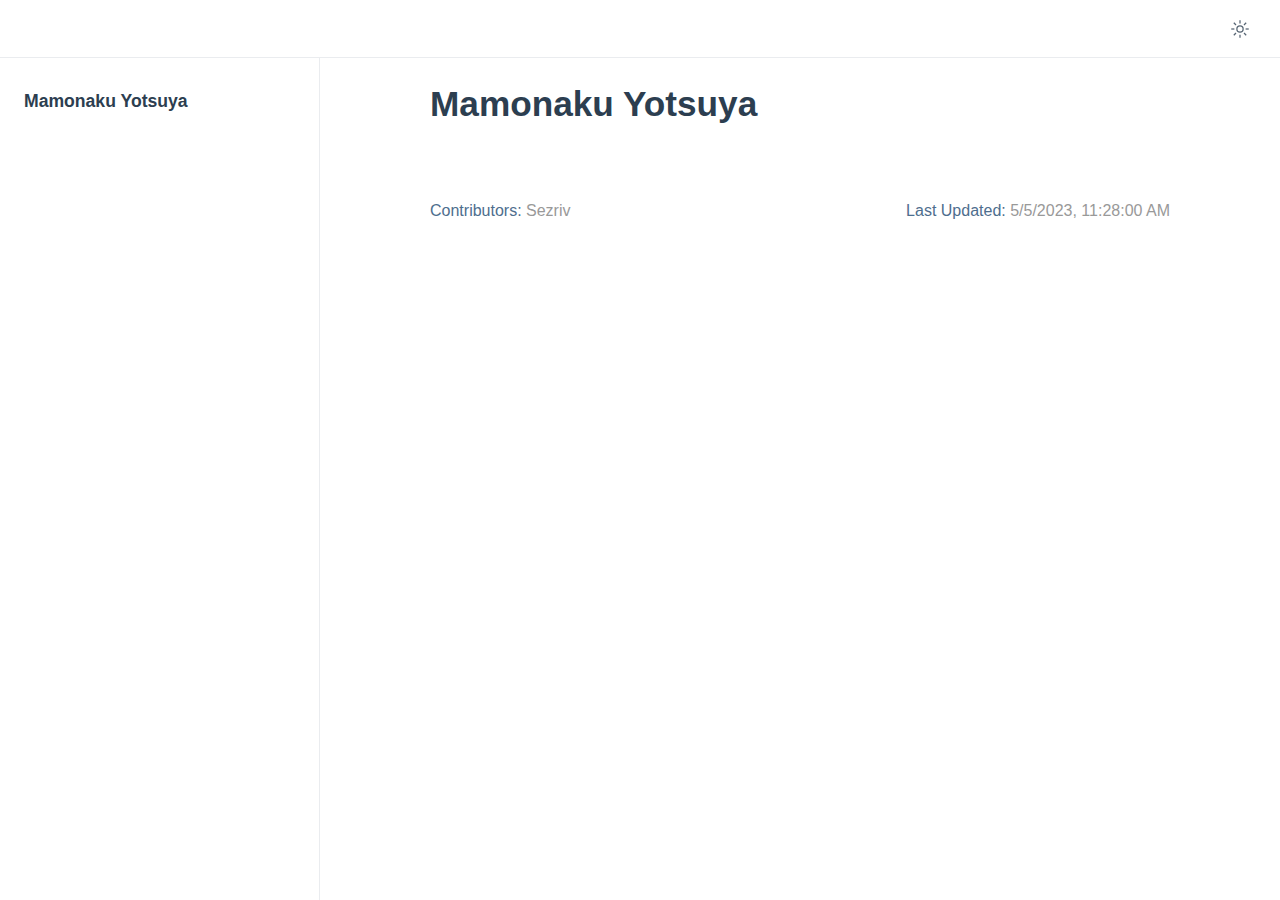
<file: index.html>
<!DOCTYPE html>
<html lang="en-US">
  <head>
    <meta charset="utf-8">
    <meta name="viewport" content="width=device-width,initial-scale=1">
    <meta name="generator" content="VuePress 2.0.0-beta.61">
    <style>
      :root {
        --c-bg: #fff;
      }
      html.dark {
        --c-bg: #22272e;
      }
      html, body {
        background-color: var(--c-bg);
      }
    </style>
    <script>
      const userMode = localStorage.getItem('vuepress-color-scheme');
			const systemDarkMode = window.matchMedia && window.matchMedia('(prefers-color-scheme: dark)').matches;
			if (userMode === 'dark' || (userMode !== 'light' && systemDarkMode)) {
				document.documentElement.classList.toggle('dark', true);
			}
    </script>
    <title>Mamonaku Yotsuya</title><meta name="description" content="">
    <link rel="preload" href="/assets/style-d2355f92.css" as="style"><link rel="stylesheet" href="/assets/style-d2355f92.css">
    <link rel="modulepreload" href="/assets/app-a01cbabe.js"><link rel="modulepreload" href="/assets/framework-5866ffd3.js"><link rel="modulepreload" href="/assets/index.html-d4770223.js"><link rel="modulepreload" href="/assets/index.html-ae63266d.js"><link rel="prefetch" href="/assets/404.html-60b35caa.js" as="script"><link rel="prefetch" href="/assets/404.html-87d54bd8.js" as="script">
  </head>
  <body>
    <div id="app"><!--[--><div class="theme-container"><!--[--><header class="navbar"><div class="toggle-sidebar-button" title="toggle sidebar" aria-expanded="false" role="button" tabindex="0"><div class="icon" aria-hidden="true"><span></span><span></span><span></span></div></div><span><a aria-current="page" href="/" class="router-link-active router-link-exact-active"><!----><!--v-if--></a></span><div class="navbar-items-wrapper" style=""><!--[--><!--]--><!----><!--[--><!--]--><button class="toggle-color-mode-button" title="toggle color mode"><svg style="" class="icon" focusable="false" viewBox="0 0 32 32"><path d="M16 12.005a4 4 0 1 1-4 4a4.005 4.005 0 0 1 4-4m0-2a6 6 0 1 0 6 6a6 6 0 0 0-6-6z" fill="currentColor"></path><path d="M5.394 6.813l1.414-1.415l3.506 3.506L8.9 10.318z" fill="currentColor"></path><path d="M2 15.005h5v2H2z" fill="currentColor"></path><path d="M5.394 25.197L8.9 21.691l1.414 1.415l-3.506 3.505z" fill="currentColor"></path><path d="M15 25.005h2v5h-2z" fill="currentColor"></path><path d="M21.687 23.106l1.414-1.415l3.506 3.506l-1.414 1.414z" fill="currentColor"></path><path d="M25 15.005h5v2h-5z" fill="currentColor"></path><path d="M21.687 8.904l3.506-3.506l1.414 1.415l-3.506 3.505z" fill="currentColor"></path><path d="M15 2.005h2v5h-2z" fill="currentColor"></path></svg><svg style="display:none;" class="icon" focusable="false" viewBox="0 0 32 32"><path d="M13.502 5.414a15.075 15.075 0 0 0 11.594 18.194a11.113 11.113 0 0 1-7.975 3.39c-.138 0-.278.005-.418 0a11.094 11.094 0 0 1-3.2-21.584M14.98 3a1.002 1.002 0 0 0-.175.016a13.096 13.096 0 0 0 1.825 25.981c.164.006.328 0 .49 0a13.072 13.072 0 0 0 10.703-5.555a1.01 1.01 0 0 0-.783-1.565A13.08 13.08 0 0 1 15.89 4.38A1.015 1.015 0 0 0 14.98 3z" fill="currentColor"></path></svg></button><!----></div></header><!--]--><div class="sidebar-mask"></div><!--[--><aside class="sidebar"><!----><!--[--><!--]--><ul class="sidebar-items"><!--[--><li><p tabindex="0" class="sidebar-item sidebar-heading">Mamonaku Yotsuya <!----></p><!----></li><!--]--></ul><!--[--><!--]--></aside><!--]--><!--[--><main class="page"><!--[--><!--]--><div class="theme-default-content"><!--[--><!--]--><div><h1 id="mamonaku-yotsuya" tabindex="-1"><a class="header-anchor" href="#mamonaku-yotsuya" aria-hidden="true">#</a> Mamonaku Yotsuya</h1></div><!--[--><!--]--></div><footer class="page-meta"><!----><div class="meta-item last-updated"><span class="meta-item-label">Last Updated: </span><!----></div><div class="meta-item contributors"><span class="meta-item-label">Contributors: </span><span class="meta-item-info"><!--[--><!--[--><span class="contributor" title="email: sezrienne@proton.me">Sezriv</span><!----><!--]--><!--]--></span></div></footer><!----><!--[--><!--]--></main><!--]--></div><!----><!--]--></div>
    <script type="module" src="/assets/app-a01cbabe.js" defer></script>
  </body>
</html>
</file>
<file: assets/style-d2355f92.css>
:root{--back-to-top-z-index: 5;--back-to-top-color: #3eaf7c;--back-to-top-color-hover: #71cda3}.back-to-top{cursor:pointer;position:fixed;bottom:2rem;right:2.5rem;width:2rem;height:1.2rem;background-color:var(--back-to-top-color);-webkit-mask:url(/assets/back-to-top-8efcbe56.svg) no-repeat;mask:url(/assets/back-to-top-8efcbe56.svg) no-repeat;z-index:var(--back-to-top-z-index)}.back-to-top:hover{background-color:var(--back-to-top-color-hover)}@media (max-width: 959px){.back-to-top{display:none}}@media print{.back-to-top{display:none}}.back-to-top-enter-active,.back-to-top-leave-active{transition:opacity .3s}.back-to-top-enter-from,.back-to-top-leave-to{opacity:0}:root{--external-link-icon-color: #aaa}.external-link-icon{position:relative;display:inline-block;color:var(--external-link-icon-color);vertical-align:middle;top:-1px}@media print{.external-link-icon{display:none}}.external-link-icon-sr-only{position:absolute;width:1px;height:1px;padding:0;margin:-1px;overflow:hidden;clip:rect(0,0,0,0);white-space:nowrap;border-width:0;-webkit-user-select:none;-moz-user-select:none;user-select:none}:root{--medium-zoom-z-index: 100;--medium-zoom-bg-color: #ffffff;--medium-zoom-opacity: 1}.medium-zoom-overlay{background-color:var(--medium-zoom-bg-color)!important;z-index:var(--medium-zoom-z-index)}.medium-zoom-overlay~img{z-index:calc(var(--medium-zoom-z-index) + 1)}.medium-zoom--opened .medium-zoom-overlay{opacity:var(--medium-zoom-opacity)}:root{--nprogress-color: #29d;--nprogress-z-index: 1031}#nprogress{pointer-events:none}#nprogress .bar{background:var(--nprogress-color);position:fixed;z-index:var(--nprogress-z-index);top:0;left:0;width:100%;height:2px}:root{--c-brand: #3eaf7c;--c-brand-light: #4abf8a;--c-bg: #ffffff;--c-bg-light: #f3f4f5;--c-bg-lighter: #eeeeee;--c-bg-dark: #ebebec;--c-bg-darker: #e6e6e6;--c-bg-navbar: var(--c-bg);--c-bg-sidebar: var(--c-bg);--c-bg-arrow: #cccccc;--c-text: #2c3e50;--c-text-accent: var(--c-brand);--c-text-light: #3a5169;--c-text-lighter: #4e6e8e;--c-text-lightest: #6a8bad;--c-text-quote: #999999;--c-border: #eaecef;--c-border-dark: #dfe2e5;--c-tip: #42b983;--c-tip-bg: var(--c-bg-light);--c-tip-title: var(--c-text);--c-tip-text: var(--c-text);--c-tip-text-accent: var(--c-text-accent);--c-warning: #ffc310;--c-warning-bg: #fffae3;--c-warning-bg-light: #fff3ba;--c-warning-bg-lighter: #fff0b0;--c-warning-border-dark: #f7dc91;--c-warning-details-bg: #fff5ca;--c-warning-title: #f1b300;--c-warning-text: #746000;--c-warning-text-accent: #edb100;--c-warning-text-light: #c1971c;--c-warning-text-quote: #ccab49;--c-danger: #f11e37;--c-danger-bg: #ffe0e0;--c-danger-bg-light: #ffcfde;--c-danger-bg-lighter: #ffc9c9;--c-danger-border-dark: #f1abab;--c-danger-details-bg: #ffd4d4;--c-danger-title: #ed1e2c;--c-danger-text: #660000;--c-danger-text-accent: #bd1a1a;--c-danger-text-light: #b5474d;--c-danger-text-quote: #c15b5b;--c-details-bg: #eeeeee;--c-badge-tip: var(--c-tip);--c-badge-warning: #ecc808;--c-badge-warning-text: var(--c-bg);--c-badge-danger: #dc2626;--c-badge-danger-text: var(--c-bg);--t-color: .3s ease;--t-transform: .3s ease;--code-bg-color: #282c34;--code-hl-bg-color: rgba(0, 0, 0, .66);--code-ln-color: #9e9e9e;--code-ln-wrapper-width: 3.5rem;--font-family: -apple-system, BlinkMacSystemFont, "Segoe UI", Roboto, Oxygen, Ubuntu, Cantarell, "Fira Sans", "Droid Sans", "Helvetica Neue", sans-serif;--font-family-code: Consolas, Monaco, "Andale Mono", "Ubuntu Mono", monospace;--navbar-height: 3.6rem;--navbar-padding-v: .7rem;--navbar-padding-h: 1.5rem;--sidebar-width: 20rem;--sidebar-width-mobile: calc(var(--sidebar-width) * .82);--content-width: 740px;--homepage-width: 960px}.back-to-top{--back-to-top-color: var(--c-brand);--back-to-top-color-hover: var(--c-brand-light)}.DocSearch{--docsearch-primary-color: var(--c-brand);--docsearch-text-color: var(--c-text);--docsearch-highlight-color: var(--c-brand);--docsearch-muted-color: var(--c-text-quote);--docsearch-container-background: rgba(9, 10, 17, .8);--docsearch-modal-background: var(--c-bg-light);--docsearch-searchbox-background: var(--c-bg-lighter);--docsearch-searchbox-focus-background: var(--c-bg);--docsearch-searchbox-shadow: inset 0 0 0 2px var(--c-brand);--docsearch-hit-color: var(--c-text-light);--docsearch-hit-active-color: var(--c-bg);--docsearch-hit-background: var(--c-bg);--docsearch-hit-shadow: 0 1px 3px 0 var(--c-border-dark);--docsearch-footer-background: var(--c-bg)}.external-link-icon{--external-link-icon-color: var(--c-text-quote)}.medium-zoom-overlay{--medium-zoom-bg-color: var(--c-bg)}#nprogress{--nprogress-color: var(--c-brand)}.pwa-popup{--pwa-popup-text-color: var(--c-text);--pwa-popup-bg-color: var(--c-bg);--pwa-popup-border-color: var(--c-brand);--pwa-popup-shadow: 0 4px 16px var(--c-brand);--pwa-popup-btn-text-color: var(--c-bg);--pwa-popup-btn-bg-color: var(--c-brand);--pwa-popup-btn-hover-bg-color: var(--c-brand-light)}.search-box{--search-bg-color: var(--c-bg);--search-accent-color: var(--c-brand);--search-text-color: var(--c-text);--search-border-color: var(--c-border);--search-item-text-color: var(--c-text-lighter);--search-item-focus-bg-color: var(--c-bg-light)}html.dark{--c-brand: #3aa675;--c-brand-light: #349469;--c-bg: #22272e;--c-bg-light: #2b313a;--c-bg-lighter: #262c34;--c-bg-dark: #343b44;--c-bg-darker: #37404c;--c-text: #adbac7;--c-text-light: #96a7b7;--c-text-lighter: #8b9eb0;--c-text-lightest: #8094a8;--c-border: #3e4c5a;--c-border-dark: #34404c;--c-tip: #318a62;--c-warning: #e0ad15;--c-warning-bg: #2d2f2d;--c-warning-bg-light: #423e2a;--c-warning-bg-lighter: #44442f;--c-warning-border-dark: #957c35;--c-warning-details-bg: #39392d;--c-warning-title: #fdca31;--c-warning-text: #d8d96d;--c-warning-text-accent: #ffbf00;--c-warning-text-light: #ddb84b;--c-warning-text-quote: #ccab49;--c-danger: #fc1e38;--c-danger-bg: #39232c;--c-danger-bg-light: #4b2b35;--c-danger-bg-lighter: #553040;--c-danger-border-dark: #a25151;--c-danger-details-bg: #482936;--c-danger-title: #fc2d3b;--c-danger-text: #ea9ca0;--c-danger-text-accent: #fd3636;--c-danger-text-light: #d9777c;--c-danger-text-quote: #d56b6b;--c-details-bg: #323843;--c-badge-warning: var(--c-warning);--c-badge-warning-text: #3c2e05;--c-badge-danger: var(--c-danger);--c-badge-danger-text: #401416;--code-hl-bg-color: #363b46}html.dark .DocSearch{--docsearch-logo-color: var(--c-text);--docsearch-modal-shadow: inset 1px 1px 0 0 #2c2e40, 0 3px 8px 0 #000309;--docsearch-key-shadow: inset 0 -2px 0 0 #282d55, inset 0 0 1px 1px #51577d, 0 2px 2px 0 rgba(3, 4, 9, .3);--docsearch-key-gradient: linear-gradient(-225deg, #444950, #1c1e21);--docsearch-footer-shadow: inset 0 1px 0 0 rgba(73, 76, 106, .5), 0 -4px 8px 0 rgba(0, 0, 0, .2)}html,body{padding:0;margin:0;background-color:var(--c-bg);transition:background-color var(--t-color)}html.dark{color-scheme:dark}html{font-size:16px}body{font-family:var(--font-family);-webkit-font-smoothing:antialiased;-moz-osx-font-smoothing:grayscale;font-size:1rem;color:var(--c-text)}a{font-weight:500;color:var(--c-text-accent);text-decoration:none;overflow-wrap:break-word}p a code{font-weight:400;color:var(--c-text-accent)}kbd{font-family:var(--font-family-code);color:var(--c-text);background:var(--c-bg-lighter);border:solid .15rem var(--c-border-dark);border-bottom:solid .25rem var(--c-border-dark);border-radius:.15rem;padding:0 .15em}code{font-family:var(--font-family-code);color:var(--c-text-lighter);padding:.25rem .5rem;margin:0;font-size:.85em;background-color:var(--c-bg-light);border-radius:3px;overflow-wrap:break-word;transition:background-color var(--t-color)}blockquote{font-size:1rem;color:var(--c-text-quote);border-left:.2rem solid var(--c-border-dark);margin:1rem 0;padding:.25rem 0 .25rem 1rem;overflow-wrap:break-word}blockquote>p{margin:0}ul,ol{padding-left:1.2em}strong{font-weight:600}h1,h2,h3,h4,h5,h6{font-weight:600;line-height:1.25;overflow-wrap:break-word}h1:focus-visible,h2:focus-visible,h3:focus-visible,h4:focus-visible,h5:focus-visible,h6:focus-visible{outline:none}h1:hover .header-anchor,h2:hover .header-anchor,h3:hover .header-anchor,h4:hover .header-anchor,h5:hover .header-anchor,h6:hover .header-anchor{opacity:1}h1{font-size:2.2rem}h2{font-size:1.65rem;padding-bottom:.3rem;border-bottom:1px solid var(--c-border);transition:border-color var(--t-color)}h3{font-size:1.35rem}h4{font-size:1.15rem}h5{font-size:1.05rem}h6{font-size:1rem}a.header-anchor{font-size:.85em;float:left;margin-left:-.87em;padding-right:.23em;margin-top:.125em;opacity:0;-webkit-user-select:none;-moz-user-select:none;user-select:none}@media print{a.header-anchor{display:none}}a.header-anchor:hover{text-decoration:none}a.header-anchor:focus-visible{opacity:1}@media print{a[href^="http://"]:after,a[href^="https://"]:after{content:" (" attr(href) ") "}}p,ul,ol{line-height:1.7;overflow-wrap:break-word}hr{border:0;border-top:1px solid var(--c-border)}table{border-collapse:collapse;margin:1rem 0;display:block;overflow-x:auto;transition:border-color var(--t-color)}tr{border-top:1px solid var(--c-border-dark);transition:border-color var(--t-color)}tr:nth-child(2n){background-color:var(--c-bg-light);transition:background-color var(--t-color)}tr:nth-child(2n) code{background-color:var(--c-bg-dark)}th,td{padding:.6em 1em;border:1px solid var(--c-border-dark);transition:border-color var(--t-color)}.arrow{display:inline-block;width:0;height:0}.arrow.up{border-left:4px solid transparent;border-right:4px solid transparent;border-bottom:6px solid var(--c-bg-arrow)}.arrow.down{border-left:4px solid transparent;border-right:4px solid transparent;border-top:6px solid var(--c-bg-arrow)}.arrow.right{border-top:4px solid transparent;border-bottom:4px solid transparent;border-left:6px solid var(--c-bg-arrow)}.arrow.left{border-top:4px solid transparent;border-bottom:4px solid transparent;border-right:6px solid var(--c-bg-arrow)}.badge{display:inline-block;font-size:14px;font-weight:600;height:18px;line-height:18px;border-radius:3px;padding:0 6px;color:var(--c-bg);vertical-align:top;transition:color var(--t-color),background-color var(--t-color)}.badge.tip{background-color:var(--c-badge-tip)}.badge.warning{background-color:var(--c-badge-warning);color:var(--c-badge-warning-text)}.badge.danger{background-color:var(--c-badge-danger);color:var(--c-badge-danger-text)}.badge+.badge{margin-left:5px}code[class*=language-],pre[class*=language-]{color:#ccc;background:none;font-family:var(--font-family-code);font-size:1em;text-align:left;white-space:pre;word-spacing:normal;word-break:normal;word-wrap:normal;line-height:1.5;-moz-tab-size:4;-o-tab-size:4;tab-size:4;-webkit-hyphens:none;hyphens:none}pre[class*=language-]{padding:1em;margin:.5em 0;overflow:auto}:not(pre)>code[class*=language-],pre[class*=language-]{background:#2d2d2d}:not(pre)>code[class*=language-]{padding:.1em;border-radius:.3em;white-space:normal}.token.comment,.token.block-comment,.token.prolog,.token.doctype,.token.cdata{color:#999}.token.punctuation{color:#ccc}.token.tag,.token.attr-name,.token.namespace,.token.deleted{color:#ec5975}.token.function-name{color:#6196cc}.token.boolean,.token.number,.token.function{color:#f08d49}.token.property,.token.class-name,.token.constant,.token.symbol{color:#f8c555}.token.selector,.token.important,.token.atrule,.token.keyword,.token.builtin{color:#cc99cd}.token.string,.token.char,.token.attr-value,.token.regex,.token.variable{color:#7ec699}.token.operator,.token.entity,.token.url{color:#67cdcc}.token.important,.token.bold{font-weight:700}.token.italic{font-style:italic}.token.entity{cursor:help}.token.inserted{color:#3eaf7c}.theme-default-content pre,.theme-default-content pre[class*=language-]{line-height:1.375;padding:1.3rem 1.5rem;margin:.85rem 0;border-radius:6px;overflow:auto}.theme-default-content pre code,.theme-default-content pre[class*=language-] code{color:#fff;padding:0;background-color:transparent!important;border-radius:0;overflow-wrap:unset;-webkit-font-smoothing:auto;-moz-osx-font-smoothing:auto}.theme-default-content .line-number{font-family:var(--font-family-code)}div[class*=language-]{position:relative;background-color:var(--code-bg-color);border-radius:6px}div[class*=language-]:before{content:attr(data-ext);position:absolute;z-index:3;top:.8em;right:1em;font-size:.75rem;color:var(--code-ln-color)}div[class*=language-] pre,div[class*=language-] pre[class*=language-]{background:transparent!important;position:relative;z-index:1}div[class*=language-] .highlight-lines{-webkit-user-select:none;-moz-user-select:none;user-select:none;padding-top:1.3rem;position:absolute;top:0;left:0;width:100%;line-height:1.375}div[class*=language-] .highlight-lines .highlight-line{background-color:var(--code-hl-bg-color)}div[class*=language-]:not(.line-numbers-mode) .line-numbers{display:none}div[class*=language-].line-numbers-mode .highlight-lines .highlight-line{position:relative}div[class*=language-].line-numbers-mode .highlight-lines .highlight-line:before{content:" ";position:absolute;z-index:2;left:0;top:0;display:block;width:var(--code-ln-wrapper-width);height:100%}div[class*=language-].line-numbers-mode pre{margin-left:var(--code-ln-wrapper-width);padding-left:1rem;vertical-align:middle}div[class*=language-].line-numbers-mode .line-numbers{position:absolute;top:0;width:var(--code-ln-wrapper-width);text-align:center;color:var(--code-ln-color);padding-top:1.25rem;line-height:1.375;counter-reset:line-number}div[class*=language-].line-numbers-mode .line-numbers .line-number{position:relative;z-index:3;-webkit-user-select:none;-moz-user-select:none;user-select:none;height:1.375em}div[class*=language-].line-numbers-mode .line-numbers .line-number:before{counter-increment:line-number;content:counter(line-number);font-size:.85em}div[class*=language-].line-numbers-mode:after{content:"";position:absolute;top:0;left:0;width:var(--code-ln-wrapper-width);height:100%;border-radius:6px 0 0 6px;border-right:1px solid var(--code-hl-bg-color)}@media (max-width: 419px){.theme-default-content div[class*=language-]{margin:.85rem -1.5rem;border-radius:0}}.code-group__nav{margin-top:.85rem;margin-bottom:calc(-1.7rem - 6px);padding-bottom:calc(1.7rem - 6px);padding-left:10px;padding-top:10px;border-top-left-radius:6px;border-top-right-radius:6px;background-color:var(--code-bg-color)}.code-group__ul{margin:auto 0;padding-left:0;display:inline-flex;list-style:none}.code-group__nav-tab{border:0;padding:5px;cursor:pointer;background-color:transparent;font-size:.85em;line-height:1.4;color:#ffffffe6;font-weight:600}.code-group__nav-tab:focus{outline:none}.code-group__nav-tab:focus-visible{outline:1px solid rgba(255,255,255,.9)}.code-group__nav-tab-active{border-bottom:var(--c-brand) 1px solid}@media (max-width: 419px){.code-group__nav{margin-left:-1.5rem;margin-right:-1.5rem;border-radius:0}}.code-group-item{display:none}.code-group-item__active{display:block}.code-group-item>pre{background-color:orange}.custom-container{transition:color var(--t-color),border-color var(--t-color),background-color var(--t-color)}.custom-container .custom-container-title{font-weight:600}.custom-container .custom-container-title:not(:only-child){margin-bottom:-.4rem}.custom-container.tip,.custom-container.warning,.custom-container.danger{padding:.1rem 1.5rem;border-left-width:.5rem;border-left-style:solid;margin:1rem 0}.custom-container.tip{border-color:var(--c-tip);background-color:var(--c-tip-bg);color:var(--c-tip-text)}.custom-container.tip .custom-container-title{color:var(--c-tip-title)}.custom-container.tip a{color:var(--c-tip-text-accent)}.custom-container.tip code{background-color:var(--c-bg-dark)}.custom-container.warning{border-color:var(--c-warning);background-color:var(--c-warning-bg);color:var(--c-warning-text)}.custom-container.warning .custom-container-title{color:var(--c-warning-title)}.custom-container.warning a{color:var(--c-warning-text-accent)}.custom-container.warning blockquote{border-left-color:var(--c-warning-border-dark);color:var(--c-warning-text-quote)}.custom-container.warning code{color:var(--c-warning-text-light);background-color:var(--c-warning-bg-light)}.custom-container.warning details{background-color:var(--c-warning-details-bg)}.custom-container.warning details code{background-color:var(--c-warning-bg-lighter)}.custom-container.warning .external-link-icon{--external-link-icon-color: var(--c-warning-text-quote)}.custom-container.danger{border-color:var(--c-danger);background-color:var(--c-danger-bg);color:var(--c-danger-text)}.custom-container.danger .custom-container-title{color:var(--c-danger-title)}.custom-container.danger a{color:var(--c-danger-text-accent)}.custom-container.danger blockquote{border-left-color:var(--c-danger-border-dark);color:var(--c-danger-text-quote)}.custom-container.danger code{color:var(--c-danger-text-light);background-color:var(--c-danger-bg-light)}.custom-container.danger details{background-color:var(--c-danger-details-bg)}.custom-container.danger details code{background-color:var(--c-danger-bg-lighter)}.custom-container.danger .external-link-icon{--external-link-icon-color: var(--c-danger-text-quote)}.custom-container.details{display:block;position:relative;border-radius:2px;margin:1.6em 0;padding:1.6em;background-color:var(--c-details-bg)}.custom-container.details code{background-color:var(--c-bg-darker)}.custom-container.details h4{margin-top:0}.custom-container.details figure:last-child,.custom-container.details p:last-child{margin-bottom:0;padding-bottom:0}.custom-container.details summary{outline:none;cursor:pointer}.home{padding:var(--navbar-height) 2rem 0;max-width:var(--homepage-width);margin:0 auto;display:block}.home .hero{text-align:center}.home .hero img{max-width:100%;max-height:280px;display:block;margin:3rem auto 1.5rem}.home .hero h1{font-size:3rem}.home .hero h1,.home .hero .description,.home .hero .actions{margin:1.8rem auto}.home .hero .actions{display:flex;flex-wrap:wrap;gap:1rem;justify-content:center}.home .hero .description{max-width:35rem;font-size:1.6rem;line-height:1.3;color:var(--c-text-lightest)}.home .hero .action-button{display:inline-block;font-size:1.2rem;padding:.8rem 1.6rem;border-width:2px;border-style:solid;border-radius:4px;transition:background-color var(--t-color);box-sizing:border-box}.home .hero .action-button.primary{color:var(--c-bg);background-color:var(--c-brand);border-color:var(--c-brand)}.home .hero .action-button.primary:hover{background-color:var(--c-brand-light)}.home .hero .action-button.secondary{color:var(--c-brand);background-color:var(--c-bg);border-color:var(--c-brand)}.home .hero .action-button.secondary:hover{color:var(--c-bg);background-color:var(--c-brand-light)}.home .features{border-top:1px solid var(--c-border);transition:border-color var(--t-color);padding:1.2rem 0;margin-top:2.5rem;display:flex;flex-wrap:wrap;align-items:flex-start;align-content:stretch;justify-content:space-between}.home .feature{flex-grow:1;flex-basis:30%;max-width:30%}.home .feature h2{font-size:1.4rem;font-weight:500;border-bottom:none;padding-bottom:0;color:var(--c-text-light)}.home .feature p{color:var(--c-text-lighter)}.home .theme-default-content{padding:0;margin:0}.home .footer{padding:2.5rem;border-top:1px solid var(--c-border);text-align:center;color:var(--c-text-lighter);transition:border-color var(--t-color)}@media (max-width: 719px){.home .features{flex-direction:column}.home .feature{max-width:100%;padding:0 2.5rem}}@media (max-width: 419px){.home{padding-left:1.5rem;padding-right:1.5rem}.home .hero img{max-height:210px;margin:2rem auto 1.2rem}.home .hero h1{font-size:2rem}.home .hero h1,.home .hero .description,.home .hero .actions{margin:1.2rem auto}.home .hero .description{font-size:1.2rem}.home .hero .action-button{font-size:1rem;padding:.6rem 1.2rem}.home .feature h2{font-size:1.25rem}}.page{padding-top:var(--navbar-height);padding-left:var(--sidebar-width)}.navbar{position:fixed;z-index:20;top:0;left:0;right:0;height:var(--navbar-height);box-sizing:border-box;border-bottom:1px solid var(--c-border);background-color:var(--c-bg-navbar);transition:background-color var(--t-color),border-color var(--t-color)}.sidebar{font-size:16px;width:var(--sidebar-width);position:fixed;z-index:10;margin:0;top:var(--navbar-height);left:0;bottom:0;box-sizing:border-box;border-right:1px solid var(--c-border);overflow-y:auto;scrollbar-width:thin;scrollbar-color:var(--c-brand) var(--c-border);background-color:var(--c-bg-sidebar);transition:transform var(--t-transform),background-color var(--t-color),border-color var(--t-color)}.sidebar::-webkit-scrollbar{width:7px}.sidebar::-webkit-scrollbar-track{background-color:var(--c-border)}.sidebar::-webkit-scrollbar-thumb{background-color:var(--c-brand)}.sidebar-mask{position:fixed;z-index:9;top:0;left:0;width:100vw;height:100vh;display:none}.theme-container.sidebar-open .sidebar-mask{display:block}.theme-container.sidebar-open .navbar>.toggle-sidebar-button .icon span:nth-child(1){transform:rotate(45deg) translate3d(5.5px,5.5px,0)}.theme-container.sidebar-open .navbar>.toggle-sidebar-button .icon span:nth-child(2){transform:scale3d(0,1,1)}.theme-container.sidebar-open .navbar>.toggle-sidebar-button .icon span:nth-child(3){transform:rotate(-45deg) translate3d(6px,-6px,0)}.theme-container.sidebar-open .navbar>.toggle-sidebar-button .icon span:nth-child(1),.theme-container.sidebar-open .navbar>.toggle-sidebar-button .icon span:nth-child(3){transform-origin:center}.theme-container.no-navbar .theme-default-content h1,.theme-container.no-navbar .theme-default-content h2,.theme-container.no-navbar .theme-default-content h3,.theme-container.no-navbar .theme-default-content h4,.theme-container.no-navbar .theme-default-content h5,.theme-container.no-navbar .theme-default-content h6{margin-top:1.5rem;padding-top:0}.theme-container.no-navbar .page{padding-top:0}.theme-container.no-navbar .sidebar{top:0}.theme-container.no-sidebar .sidebar{display:none}@media (max-width: 719px){.theme-container.no-sidebar .sidebar{display:block}}.theme-container.no-sidebar .page{padding-left:0}.theme-default-content a:hover{text-decoration:underline}.theme-default-content img{max-width:100%}.theme-default-content h1,.theme-default-content h2,.theme-default-content h3,.theme-default-content h4,.theme-default-content h5,.theme-default-content h6{margin-top:calc(.5rem - var(--navbar-height));padding-top:calc(1rem + var(--navbar-height));margin-bottom:0}.theme-default-content h1:first-child,.theme-default-content h2:first-child,.theme-default-content h3:first-child,.theme-default-content h4:first-child,.theme-default-content h5:first-child,.theme-default-content h6:first-child{margin-bottom:1rem}.theme-default-content h1:first-child+p,.theme-default-content h1:first-child+pre,.theme-default-content h1:first-child+.custom-container,.theme-default-content h2:first-child+p,.theme-default-content h2:first-child+pre,.theme-default-content h2:first-child+.custom-container,.theme-default-content h3:first-child+p,.theme-default-content h3:first-child+pre,.theme-default-content h3:first-child+.custom-container,.theme-default-content h4:first-child+p,.theme-default-content h4:first-child+pre,.theme-default-content h4:first-child+.custom-container,.theme-default-content h5:first-child+p,.theme-default-content h5:first-child+pre,.theme-default-content h5:first-child+.custom-container,.theme-default-content h6:first-child+p,.theme-default-content h6:first-child+pre,.theme-default-content h6:first-child+.custom-container{margin-top:2rem}@media (max-width: 959px){.sidebar{font-size:15px;width:var(--sidebar-width-mobile)}.page{padding-left:var(--sidebar-width-mobile)}}@media (max-width: 719px){.sidebar{top:0;padding-top:var(--navbar-height);transform:translate(-100%)}.page{padding-left:0}.theme-container.sidebar-open .sidebar{transform:translate(0)}.theme-container.no-navbar .sidebar{padding-top:0}}@media (max-width: 419px){h1{font-size:1.9rem}}.navbar{--navbar-line-height: calc( var(--navbar-height) - 2 * var(--navbar-padding-v) );padding:var(--navbar-padding-v) var(--navbar-padding-h);line-height:var(--navbar-line-height)}.navbar .logo{height:var(--navbar-line-height);margin-right:var(--navbar-padding-v);vertical-align:top}.navbar .site-name{font-size:1.3rem;font-weight:600;color:var(--c-text);position:relative}.navbar .navbar-items-wrapper{display:flex;position:absolute;box-sizing:border-box;top:var(--navbar-padding-v);right:var(--navbar-padding-h);height:var(--navbar-line-height);padding-left:var(--navbar-padding-h);white-space:nowrap;font-size:.9rem}.navbar .navbar-items-wrapper .search-box{flex:0 0 auto;vertical-align:top}@media screen and (max-width: 719px){.navbar{padding-left:4rem}.navbar .site-name{display:block;width:calc(100vw - 11rem);overflow:hidden;white-space:nowrap;text-overflow:ellipsis}.navbar .can-hide{display:none}}.navbar-items{display:inline-block}@media print{.navbar-items{display:none}}.navbar-items a{display:inline-block;line-height:1.4rem;color:inherit}.navbar-items a:hover,.navbar-items a.router-link-active{color:var(--c-text)}.navbar-items .navbar-item{position:relative;display:inline-block;margin-left:1.5rem;line-height:var(--navbar-line-height)}.navbar-items .navbar-item:first-child{margin-left:0}.navbar-items .navbar-item>a:hover,.navbar-items .navbar-item>a.router-link-active{margin-bottom:-2px;border-bottom:2px solid var(--c-text-accent)}@media (max-width: 719px){.navbar-items .navbar-item{margin-left:0}.navbar-items .navbar-item>a:hover,.navbar-items .navbar-item>a.router-link-active{margin-bottom:0;border-bottom:none}.navbar-items a:hover,.navbar-items a.router-link-active{color:var(--c-text-accent)}}.toggle-sidebar-button{position:absolute;top:.6rem;left:1rem;display:none;padding:.6rem;cursor:pointer}.toggle-sidebar-button .icon{display:flex;flex-direction:column;justify-content:center;align-items:center;width:1.25rem;height:1.25rem;cursor:inherit}.toggle-sidebar-button .icon span{display:inline-block;width:100%;height:2px;border-radius:2px;background-color:var(--c-text);transition:transform var(--t-transform)}.toggle-sidebar-button .icon span:nth-child(2){margin:6px 0}@media screen and (max-width: 719px){.toggle-sidebar-button{display:block}}.toggle-color-mode-button{display:flex;margin:auto;margin-left:1rem;border:0;background:none;color:var(--c-text);opacity:.8;cursor:pointer}@media print{.toggle-color-mode-button{display:none}}.toggle-color-mode-button:hover{opacity:1}.toggle-color-mode-button .icon{width:1.25rem;height:1.25rem}.DocSearch{transition:background-color var(--t-color)}.navbar-dropdown-wrapper{cursor:pointer}.navbar-dropdown-wrapper .navbar-dropdown-title,.navbar-dropdown-wrapper .navbar-dropdown-title-mobile{display:block;font-size:.9rem;font-family:inherit;cursor:inherit;padding:inherit;line-height:1.4rem;background:transparent;border:none;font-weight:500;color:var(--c-text)}.navbar-dropdown-wrapper .navbar-dropdown-title:hover,.navbar-dropdown-wrapper .navbar-dropdown-title-mobile:hover{border-color:transparent}.navbar-dropdown-wrapper .navbar-dropdown-title .arrow,.navbar-dropdown-wrapper .navbar-dropdown-title-mobile .arrow{vertical-align:middle;margin-top:-1px;margin-left:.4rem}.navbar-dropdown-wrapper .navbar-dropdown-title-mobile{display:none;font-weight:600;font-size:inherit}.navbar-dropdown-wrapper .navbar-dropdown-title-mobile:hover{color:var(--c-text-accent)}.navbar-dropdown-wrapper .navbar-dropdown .navbar-dropdown-item{color:inherit;line-height:1.7rem}.navbar-dropdown-wrapper .navbar-dropdown .navbar-dropdown-item .navbar-dropdown-subtitle{margin:.45rem 0 0;border-top:1px solid var(--c-border);padding:1rem 0 .45rem;font-size:.9rem}.navbar-dropdown-wrapper .navbar-dropdown .navbar-dropdown-item .navbar-dropdown-subtitle>span{padding:0 1.5rem 0 1.25rem}.navbar-dropdown-wrapper .navbar-dropdown .navbar-dropdown-item .navbar-dropdown-subtitle>a{font-weight:inherit}.navbar-dropdown-wrapper .navbar-dropdown .navbar-dropdown-item .navbar-dropdown-subtitle>a.router-link-active:after{display:none}.navbar-dropdown-wrapper .navbar-dropdown .navbar-dropdown-item .navbar-dropdown-subitem-wrapper{padding:0;list-style:none}.navbar-dropdown-wrapper .navbar-dropdown .navbar-dropdown-item .navbar-dropdown-subitem-wrapper .navbar-dropdown-subitem{font-size:.9em}.navbar-dropdown-wrapper .navbar-dropdown .navbar-dropdown-item a{display:block;line-height:1.7rem;position:relative;border-bottom:none;font-weight:400;margin-bottom:0;padding:0 1.5rem 0 1.25rem}.navbar-dropdown-wrapper .navbar-dropdown .navbar-dropdown-item a:hover,.navbar-dropdown-wrapper .navbar-dropdown .navbar-dropdown-item a.router-link-active{color:var(--c-text-accent)}.navbar-dropdown-wrapper .navbar-dropdown .navbar-dropdown-item a.router-link-active:after{content:"";width:0;height:0;border-left:5px solid var(--c-text-accent);border-top:3px solid transparent;border-bottom:3px solid transparent;position:absolute;top:calc(50% - 2px);left:9px}.navbar-dropdown-wrapper .navbar-dropdown .navbar-dropdown-item:first-child .navbar-dropdown-subtitle{margin-top:0;padding-top:0;border-top:0}.navbar-dropdown-wrapper.mobile.open .navbar-dropdown-title,.navbar-dropdown-wrapper.mobile.open .navbar-dropdown-title-mobile{margin-bottom:.5rem}.navbar-dropdown-wrapper.mobile .navbar-dropdown-title,.navbar-dropdown-wrapper.mobile .navbar-dropdown-title-mobile{display:none}.navbar-dropdown-wrapper.mobile .navbar-dropdown-title-mobile{display:block}.navbar-dropdown-wrapper.mobile .navbar-dropdown{transition:height .1s ease-out;overflow:hidden}.navbar-dropdown-wrapper.mobile .navbar-dropdown .navbar-dropdown-item .navbar-dropdown-subtitle{border-top:0;margin-top:0;padding-top:0;padding-bottom:0}.navbar-dropdown-wrapper.mobile .navbar-dropdown .navbar-dropdown-item .navbar-dropdown-subtitle,.navbar-dropdown-wrapper.mobile .navbar-dropdown .navbar-dropdown-item>a{font-size:15px;line-height:2rem}.navbar-dropdown-wrapper.mobile .navbar-dropdown .navbar-dropdown-item .navbar-dropdown-subitem{font-size:14px;padding-left:1rem}.navbar-dropdown-wrapper:not(.mobile){height:1.8rem}.navbar-dropdown-wrapper:not(.mobile):hover .navbar-dropdown,.navbar-dropdown-wrapper:not(.mobile).open .navbar-dropdown{display:block!important}.navbar-dropdown-wrapper:not(.mobile).open:blur{display:none}.navbar-dropdown-wrapper:not(.mobile) .navbar-dropdown{display:none;height:auto!important;box-sizing:border-box;max-height:calc(100vh - 2.7rem);overflow-y:auto;position:absolute;top:100%;right:0;background-color:var(--c-bg-navbar);padding:.6rem 0;border:1px solid var(--c-border);border-bottom-color:var(--c-border-dark);text-align:left;border-radius:.25rem;white-space:nowrap;margin:0}.page{padding-bottom:2rem;display:block}.page .theme-default-content{max-width:var(--content-width);margin:0 auto;padding:2rem 2.5rem;padding-top:0}@media (max-width: 959px){.page .theme-default-content{padding:2rem}}@media (max-width: 419px){.page .theme-default-content{padding:1.5rem}}.page-meta{max-width:var(--content-width);margin:0 auto;padding:1rem 2.5rem;overflow:auto}@media (max-width: 959px){.page-meta{padding:2rem}}@media (max-width: 419px){.page-meta{padding:1.5rem}}.page-meta .meta-item{cursor:default;margin-top:.8rem}.page-meta .meta-item .meta-item-label{font-weight:500;color:var(--c-text-lighter)}.page-meta .meta-item .meta-item-info{font-weight:400;color:var(--c-text-quote)}.page-meta .edit-link{display:inline-block;margin-right:.25rem}@media print{.page-meta .edit-link{display:none}}.page-meta .last-updated{float:right}@media (max-width: 719px){.page-meta .last-updated{font-size:.8em;float:none}.page-meta .contributors{font-size:.8em}}.page-nav{max-width:var(--content-width);margin:0 auto;padding:1rem 2.5rem 2rem;padding-bottom:0}@media (max-width: 959px){.page-nav{padding:2rem}}@media (max-width: 419px){.page-nav{padding:1.5rem}}.page-nav .inner{min-height:2rem;margin-top:0;border-top:1px solid var(--c-border);transition:border-color var(--t-color);padding-top:1rem;overflow:auto}.page-nav .prev a:before{content:"\2190"}.page-nav .next{float:right}.page-nav .next a:after{content:"\2192"}.sidebar ul{padding:0;margin:0;list-style-type:none}.sidebar a{display:inline-block}.sidebar .navbar-items{display:none;border-bottom:1px solid var(--c-border);transition:border-color var(--t-color);padding:.5rem 0 .75rem}.sidebar .navbar-items a{font-weight:600}.sidebar .navbar-items .navbar-item{display:block;line-height:1.25rem;font-size:1.1em;padding:.5rem 0 .5rem 1.5rem}.sidebar .sidebar-items{padding:1.5rem 0}@media (max-width: 719px){.sidebar .navbar-items{display:block}.sidebar .navbar-items .navbar-dropdown-wrapper .navbar-dropdown .navbar-dropdown-item a.router-link-active:after{top:calc(1rem - 2px)}.sidebar .sidebar-items{padding:1rem 0}}.sidebar-item{cursor:default;border-left:.25rem solid transparent;color:var(--c-text)}.sidebar-item:focus-visible{outline-width:1px;outline-offset:-1px}.sidebar-item.active:not(p.sidebar-heading){font-weight:600;color:var(--c-text-accent);border-left-color:var(--c-text-accent)}.sidebar-item.sidebar-heading{transition:color .15s ease;font-size:1.1em;font-weight:700;padding:.35rem 1.5rem .35rem 1.25rem;width:100%;box-sizing:border-box;margin:0}.sidebar-item.sidebar-heading+.sidebar-item-children{transition:height .1s ease-out;overflow:hidden;margin-bottom:.75rem}.sidebar-item.collapsible{cursor:pointer}.sidebar-item.collapsible .arrow{position:relative;top:-.12em;left:.5em}.sidebar-item:not(.sidebar-heading){font-size:1em;font-weight:400;display:inline-block;margin:0;padding:.35rem 1rem .35rem 2rem;line-height:1.4;width:100%;box-sizing:border-box}.sidebar-item:not(.sidebar-heading)+.sidebar-item-children{padding-left:1rem;font-size:.95em}.sidebar-item-children .sidebar-item-children .sidebar-item:not(.sidebar-heading){padding:.25rem 1rem .25rem 1.75rem}.sidebar-item-children .sidebar-item-children .sidebar-item:not(.sidebar-heading).active{font-weight:500;border-left-color:transparent}a.sidebar-heading+.sidebar-item-children .sidebar-item:not(.sidebar-heading).active{border-left-color:transparent}a.sidebar-item{cursor:pointer}a.sidebar-item:hover{color:var(--c-text-accent)}.table-of-contents .badge{vertical-align:middle}.dropdown-enter-from,.dropdown-leave-to{height:0!important}.fade-slide-y-enter-active{transition:all .2s ease}.fade-slide-y-leave-active{transition:all .2s cubic-bezier(1,.5,.8,1)}.fade-slide-y-enter-from,.fade-slide-y-leave-to{transform:translateY(10px);opacity:0}
</file>
